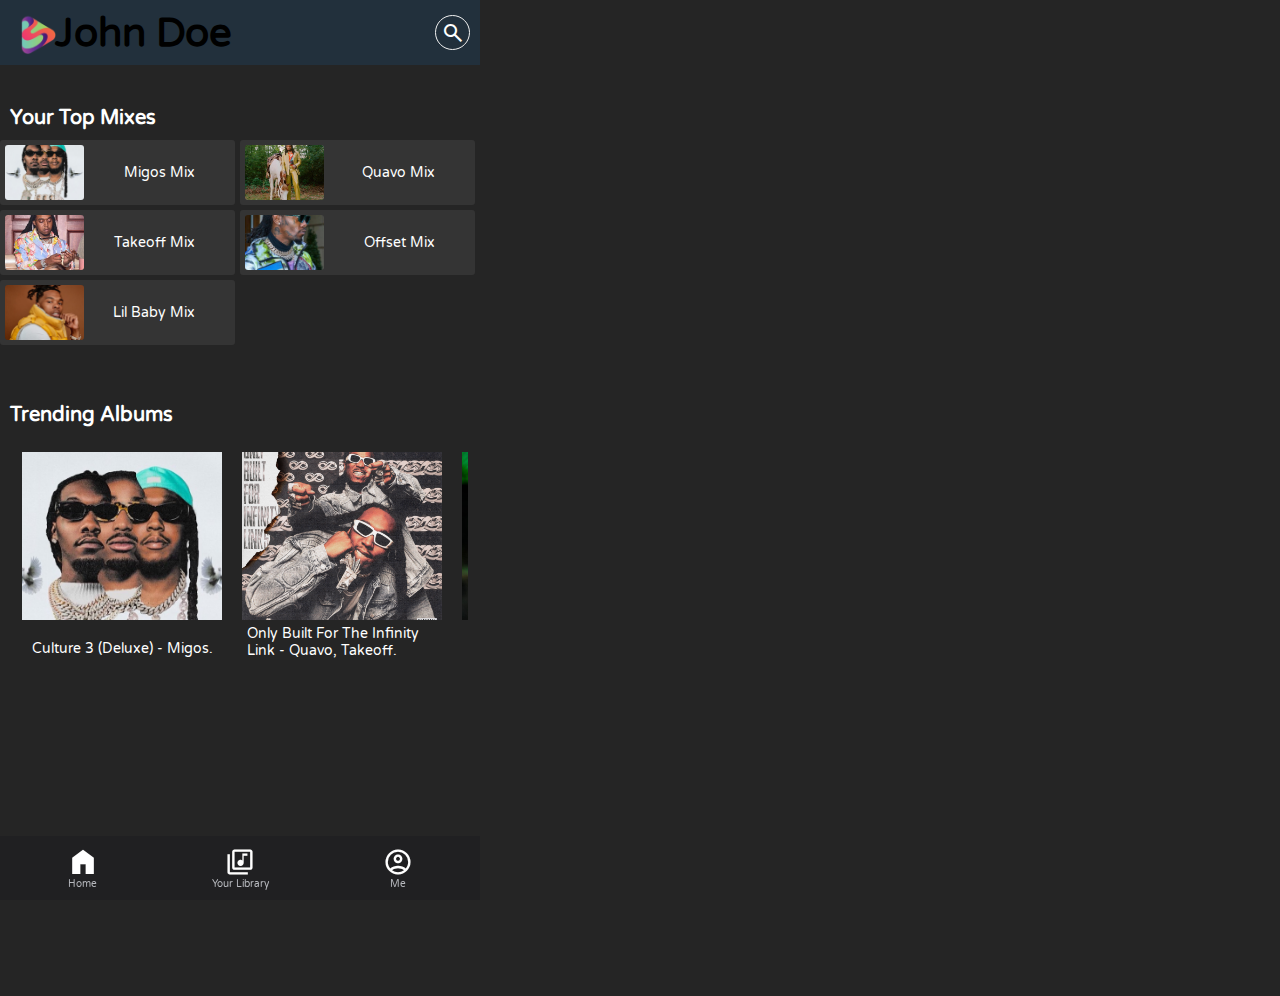
<file: index.html>
<!DOCTYPE html>
<html lang="en">
<head>
  <meta charset="UTF-8">
  <meta http-equiv="X-UA-Compatible" content="IE=Edge">
  <link rel="shortcut icon" href="/wave_logo/wave.png" type="image/x-icon"/>
  <meta name="viewport" content="width=device-width, initial-scale=1">
   
   
   
   
   
   <!-- Primary Meta Tags -->
   <title>Wave</title>
   <meta name="title" content="Wave">
   <meta name="description" content="Listen to free online songs and playlists, whenever you want!">
   
   <!-- Open Graph / Facebook -->
   <meta property="og:type" content="website">
   <meta property="og:url" content=`${location.href}`>
   <meta property="og:title" content="Wave">
   <meta property="og:description" content="Listen to free online songs and playlists, whenever you want!">
   <meta property="og:image" content="/wave_logo/wave.png">
   
   <!-- Twitter -->
   <meta property="twitter:card" content="summary_large_image">
   <meta property="twitter:url" content=`${location.href}`>
   <meta property="twitter:title" content="Wave">
   <meta property="twitter:description" content="Listen to free online songs and playlists, whenever you want!">
   <meta property="twitter:image" content="/wave_logo/wave.png">
   
   
   
   
   
   
   
   

<link rel="stylesheet" href="https://fonts.googleapis.com/css2?family=Material+Symbols+Outlined:opsz,wght,FILL,GRAD@48,400,0,0" />

<link href="https://fonts.googleapis.com/css2?family=Varela+Round&display=swap" rel="stylesheet">

<link rel="stylesheet" href="https://fonts.googleapis.com/css2?family=Material+Symbols+Outlined:opsz,wght,FILL,GRAD@20..48,100..700,0..1,-50..200" />

  
  <!-- HTML -->
  

  <!-- Custom Styles -->
    <script src="main.js" defer></script>

  <link rel="stylesheet" href="style.css">
</head>

<body>
  <!-- Project -->
  
  <header>
   <div class="logo username">
     <img src="/wave_logo/wave.png" alt="">
     <h1>John Doe</h1>
   </div>
   <button class="material-symbols-outlined">
   <a href="search.html">search</a>
   </button>
  </header>
  
  
  
  <div class="daily_mix_container">
   <h2>Your Top Mixes</h2>
   <div class="wrapper">
     
    <div class="card__">
      <div class="card_img">
        <img src="/playlist logo/migos_mix_img.jpg" alt="">
      </div>
      <p>Migos Mix</p>
    </div>
    
      <div class="card__">
      <div class="card_img">
        <img src="/playlist logo/quavo_mixe_img.png" alt="">
      </div>
      <p>Quavo Mix</p>
    </div>
    
        <div class="card__">
          <div class="card_img">
            <img src="/playlist logo/takeoff_mix_img.png" alt="">
          </div>
          <p>Takeoff Mix</p>
        </div>
        
        <div class="card__">
          <div class="card_img">
            <img src="/playlist logo/offset_mix_img.png" alt="">
          </div>
          <p>Offset Mix</p>
        </div>
    
        <div class="card__">
          <div class="card_img">
            <img src="/playlist logo/lil baby_mix_img.jpeg" alt="">
          </div>
          <p>Lil Baby Mix</p>
        </div>
        
   </div>
  </div>
  
  
  <div class="album_container">
    <h2>
    Trending Albums
    </h2>
    <div class="album_wrapper">
      
    <div class="album_card">
      <div class="album_cover">
      <img src="/trending_albums_cover/Culture-3-cover.jpeg" alt="">
      </div>
      <p>Culture 3 (Deluxe) - Migos.</p>
    </div>  
      
    <div class="album_card">
      <div class="album_cover">
      <img src="/trending_albums_cover/infinity_link_img.jpg" alt="">
      </div>
      <p>Only Built For The Infinity Link - Quavo, Takeoff.</p>
    </div>  
      
      
     <div class="album_card">
      <div class="album_cover">
      <img src="/trending_albums_cover/god did album_cover.jpeg" alt="">
      </div>
      <p>God Did - Dj Khaled.</p>
    </div>  
    
     <div class="album_card">
      <div class="album_cover">
       <img src="/trending_albums_cover/her_lost_cover.jpeg" alt="">
      </div>
      <p>Her Lost - Drake, 21Savage</p>
     </div>
    
    
  </div>
  </div>
  
  
   <div class="nav_bottom">
     <div class="nav_btn">
    <button class="active material-symbols-outlined">
        home
    </button> 
    <span>Home</span>
     </div>
     
     <div class="nav_btn">
   <button class="material-symbols-outlined">
    <a href="/library.html" target="_blank">
      library_music
    </a>
   </button>
    <span>Your Library </span>
     </div>
      
      <div class="nav_btn">
   <button class="material-symbols-outlined">
     
     <a href="/account.html" target="_blank">
      account_circle
     </a>

      </button>
      <span>Me</span>
      </div>
 </div>
  
  
  
 
</body>
</html>
</file>
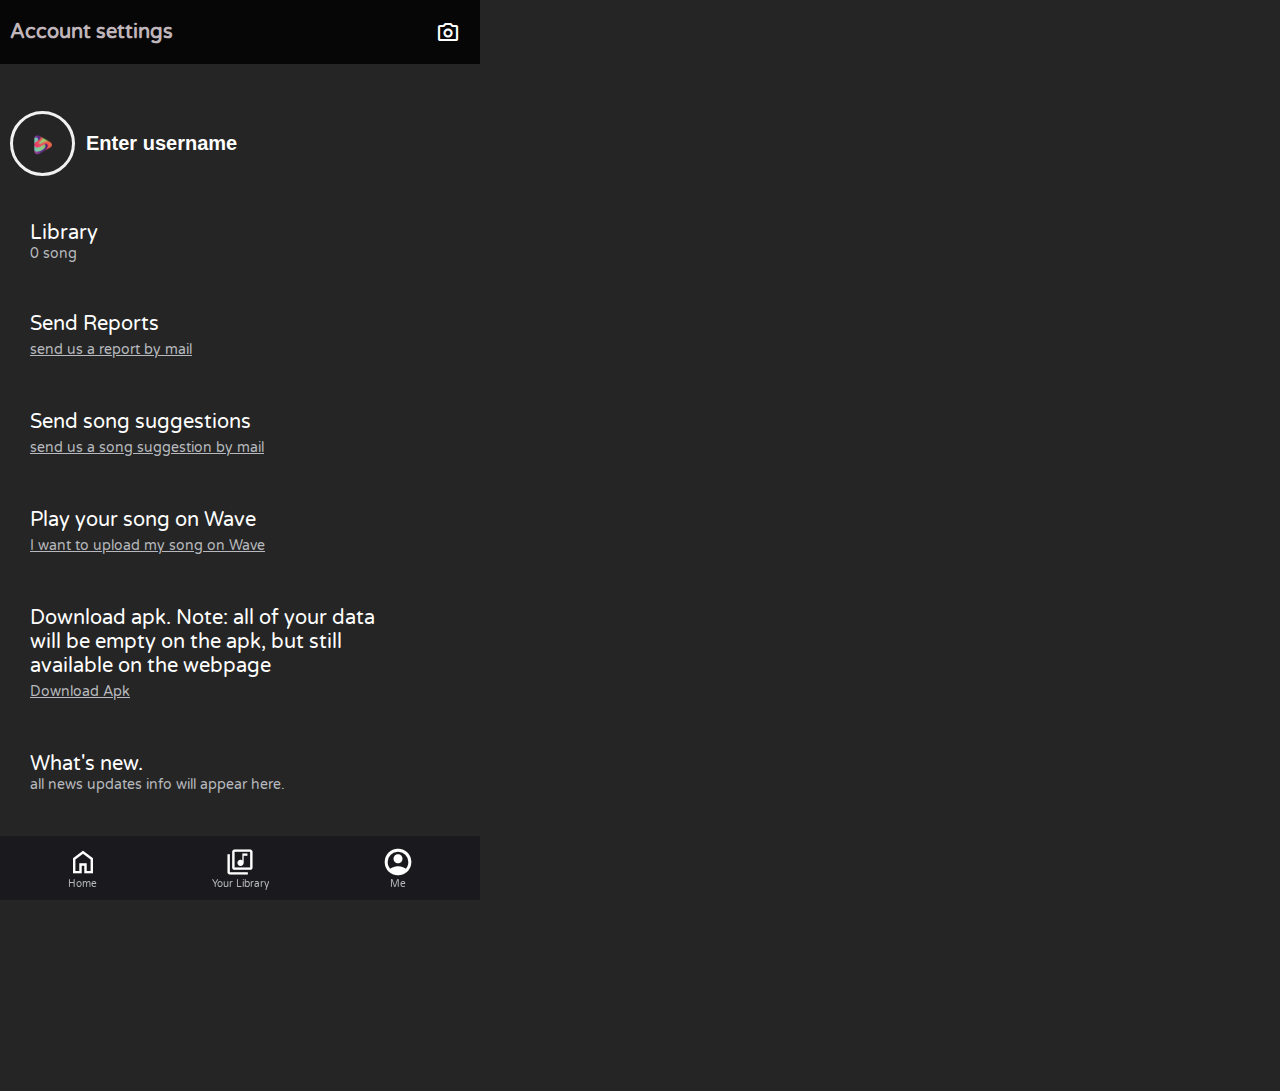
<file: account.html>
<!DOCTYPE html>
<html lang="en">
<head>
  <meta charset="UTF-8">
  <meta name="viewport" content="width=device-width, initial-scale=1.0">
  <meta http-equiv="X-UA-Compatible" content="ie=edge">
  
  <link rel="stylesheet" href="https://fonts.googleapis.com/css2?family=Material+Symbols+Outlined:opsz,wght,FILL,GRAD@48,400,0,0" />

<link href="https://fonts.googleapis.com/css2?family=Varela+Round&display=swap" rel="stylesheet">

<link rel="stylesheet" href="https://fonts.googleapis.com/css2?family=Material+Symbols+Outlined:opsz,wght,FILL,GRAD@20..48,100..700,0..1,-50..200" />

  
  <link rel="stylesheet" href="/account.css">
  <script src='/account.js' defer></script>
  <title>wave / account</title>
</head>
<body>
  
  <div class="setting__">
  <h1>Account settings</h1>
  <label for="InputFile" class="material-symbols-outlined">
    photo_camera
    <input type="file" name="" id="InputFile">
  </label>
  </div>
  
  <header>
    <div class="user_profile">
      
      <div class="image">
        <img src="" alt="">
      </div>
      
      <input type="text" name="" id="InputUsername" accept="image/*">
    </div>
   
  </header>
  
  
  
<aside>
  
  <div class="content">
    <h5>Library</h5>
    <p></p>
  </div>
  
  <div class="content">
    <h5>Send Reports</h5>
  <a href="mailto:wave.send.report@gmail.com?bcc=wave.send.report@gmail.com&subject=Send reports">
  send us a report by mail
      </a>
  </div>
  
    <div class="content">
    <h5>Send song suggestions</h5>
  <a href="mailto:wave.send.suggestion@gmail.com?bcc=wave.send.suggestion@gmail.com&subject=Send song suggestion">
  send us a song suggestion by mail
      </a>
  </div>
  
 <div class="content">
    <h5>Play your song on Wave</h5>
    <a href="mailto:wave.send.song@gmail.com?bcc=wave.send.song@gmail.com&subject=Upload my song on wave">
   I want to upload my song on Wave
    </a>
  </div>
  
  <div class="content">
    <h5>Download apk. Note: all of your data will be empty on the apk, but still available on the webpage</h5>
    <a href="https://www.webintoapp.com/store/91826" target="_blank">
      Download Apk
    </a>
  </div>
  
  <div class="content">
    <h5>What's new.</h5>
    <p>
  all news updates info will appear here. 
  </p>
  </div>
  
</aside>
  
  
  
  <div class="nav_bottom">
     <div class="nav_btn">
    <button class="material-symbols-outlined">
      <a href="index.html" target="_parent">
        home
        </a>
    </button> 
    <span>Home</span>
     </div>
     
     <div class="nav_btn">
   <button class="material-symbols-outlined">
     <a href="/library.html" target="_parent">
       library_music
     </a>
   </button>
    <span>Your Library </span>
     </div>
      
      <div class="nav_btn">
   <button class="active material-symbols-outlined">
     
     <a href="/account.html" target="_parent">
      account_circle
     </a>

      </button>
      <span>Me</span>
      </div>
     </div>
  
 
</body>
</html>
</file>
<file: style.css>
*
{
  margin :0;
  padding :0;
  box-sizing: border-box;
}

body
{
    font-size: 15pt;
    width:min(100%,480px);
    height :100vh;
    transition :all .2s ease-in-out ;
    font-family: 'Varela Round', sans-serif;
    background : #252525;
}


header
{
 width:min(100%,480px);
 position :fixed ;
 top: 0;
 left: 0;
 display :flex;
 justify-content :space-between;
 align-items :center ;
 padding :10px ;
 background : #22303C ;
 z-index :10 ;
}

header .logo 
{
  width :70%;
  height :45px;
  display :flex;
  justify-content :flex-start;
  align-items :center ;
  padding :10px ;
}



header .logo img
{
  width :35px;
  height :35px;
  transform : scale(3);
  object-fit :cover ;
  display :block ;
}

header .username input
{
  font-size:1em;
  color:#FFFFFF ;
  background :transparent ;
  border :1px solid transparent ;
  width: 70%;
  font-weight :700 ;
  text-overflow :ellipsis ;
  margin:0 3px 0;
  padding :5px ;
  outline :none ;
  user-select: none;
}

header button 
{
  background :transparent ;
  display :block ;
  width :35px;
  height :35px;
  border-radius :50%;
  border :1px solid #F1F1F1 ;
  outline :none ;
  color :#FFFFFF ;
}

header button a 
{
  text-decoration :none ;
  color :#FFFFFF ;
  outline :none ;
}

.daily_mix_container 
{
  width: min(100%,480px);
  margin :20% auto 0 ;
}

.daily_mix_container h2
{
  padding: 10px ;
  font-size :1em ;
  color:#FFFFFF ;
}

.daily_mix_container .wrapper
{
 width:100%;
 display :flex ;
 justify-content :left;
 align-items :center ;
 flex-wrap :wrap ;
 gap:5px ;
}


.wrapper .card__ 
{
 width:49%;
 height:65px;
 display:flex ;
 justify-content :space-between;
 align-items :center ;
 /*background : #3A3560 ;*/
 background : rgba(183,185,190,.1);
 border-radius :3px;
 padding :5px ;
 /*box-shadow :0 0 3px rgba(6,6,6,3);*/
}


.wrapper .card__ .card_img 
{
  width:35%;
  height:100%;
}

.card__  .card_img img 
{
  width :100%;
  height :100%;
  border-radius :3px ;
  object-fit :cover ;
}


.card__ p 
{
  padding :5px ;
  font-size:.7em ;
  color:#FFFFFF ;
  margin-right :30px ;
  /*color:#F1554C ;*/
  color :#FFFFFF ;
}


.album_container 
{
  width :min(100%,480px);
  margin :10% auto 0 ;
  overflow :hidden ;
}

.album_container h2 
{
  font-size:1em ;
  color:#FFFFFF ;
  padding :10px ;
}

.album_wrapper 
{
  width:95%;
  margin :5px auto 0 ;
  display :flex;
  justify-content :left ;
  align-items :center ;
  overflow :scroll ;
}

.album_wrapper  .album_card
{
  min-width :200px;
  height : 210px;
  margin :10px ;
  display :flex ;
  justify-content :space-between ;
  align-items :center ;
  flex-direction :column ;
}

.album_cover 
{
  width: 100%;
  height :80%;
}

.album_cover img 
{
  width :100%;
  height :100%;
  object-fit :cover ;
}

.album_card p 
{
  font-size :.7em ;
  padding :5px ;
  color:#FFFFFF;
}

.nav_bottom
{
  width :min(100%,480px);
  position :fixed ;
  bottom :0 ;
  left :0 ;
  display :flex ;
  justify-content :center ;
  align-items :center ;
  z-index :10;
  padding :10px ;
  background : rgba(22,23,29,.3);
}

.nav_btn 
{
  display :flex;
  justify-content :center ;
  align-items :center ;
  flex-direction :column ;
  flex-grow :1 ;
}


.nav_btn button 
{
  outline: none ;
  background :transparent ;
  border :1px solid transparent ;
  font-size :1.5em;
  color:#FFFFFF ;
}
.nav_btn .active
{
  font-variation-settings:
  'FILL' 10,
  'wght' 700,
  'GRAD' 0,
  'opsz' 48
}
.nav_btn button a 
{
  outline:none ;
  text-decoration :none ;
  color:#FFFFFF ;
}

.nav_btn span 
{
  font-size:.5em;
  color : #B7B9BE;
}
</file>
<file: account.css>
*
{
  margin :0;
  padding :0;
  box-sizing: border-box;
}

body
{
    font-size: 15pt;
    width:min(100%,480px);
    height :100vh;
    transition :all .2s ease-in-out ;
    font-family: 'Varela Round', sans-serif;
    background : #252525;
}


.setting__
{
 width:min(100%,480px);
 position :fixed ;
 top: 0;
 z-index :10 ;
 left :0 ;
 background : rgba(6,6,6,1);
 padding :10px ;
 display :flex ;
 justify-content :space-between ;
 align-items :center ;
}

.setting__ h1 
{
  font-size: 1em ;
  color : #C0B5BB;
}

.setting__ input 
{
  display :none;
}

.setting__ label 
{
  padding :10px ;
  color :#FFFFFF ;
  font-size :1.2em ;
}
header
{
 width:min(100%,480px);
 height :95px;
 display :flex ;
 justify-content :center ;
 align-items :center ;
 margin :20% auto 0 ;
}




.user_profile 
{
  display :flex ;
  justify-content :flex-start ;
  align-items :center ;
  padding :10px ;
  flex-grow :1 ;
  height :100%;
  
}



.user_profile input 
{
  outline :none ;
  border :1px solid transparent ;
  background :transparent ;
  margin :0 10px 0;
  width :40%;
  font-size :1em ;
  color: #FFFFFF ;
  font-weight :700 ;
  text-overflow :ellipsis ;
}

.user_profile .image 
{
  width :65px;
  height :65px;
  border :3px solid  #F1F1F1;
  border-radius :50%;
  overflow :hidden ;
  padding :3px ;
  display :flex ;
  justify-content :center ;
  align-items :center ;
}

.image img 
{
  width :100%;
  height:100%;
  object-fit :cover ;
  border-radius :50%;
}




aside 
{
  width:min(80%,480px);
  display :flex ;
  justify-content :flex-start ;
  align-items :left ;
  flex-direction :column ;
  height :100vh;
  padding :5px ;
}

aside .content 
{
  width :100%;
  height :auto;
  margin :20px ;
  padding :5px ;
}

.content h5 
{
  font-size :1em ;
  color :#FFFFFF ;
  font-weight :300 ;
}

.content p
{
  font-weight :200 ;
  color : #B7B9BE ;
  font-size :.7em;
}

.content a 
{
  font-weight :200;
  color : #B7B9BE;
  font-size :.7em;
}

.nav_bottom
{
  width :min(100%,480px);
  position :fixed ;
  bottom :0 ;
  left :0 ;
  display :flex ;
  justify-content :center ;
  align-items :center ;
  z-index :10;
  padding :10px ;
  background : rgba(22,23,29,.8);
}

.nav_btn 
{
  display :flex;
  justify-content :center ;
  align-items :center ;
  flex-direction :column ;
  flex-grow :1 ;
}


.nav_btn button 
{
  outline: none ;
  background :transparent ;
  color :#FFFFFF ;
  border :1px solid transparent ;
  font-size :1.5em;
}
.nav_btn .active
{
  font-variation-settings:
  'FILL' 10,
  'wght' 700,
  'GRAD' 0,
  'opsz' 48
}
.nav_btn button a 
{
  outline:none ;
  color :#FFFFFF ;
  text-decoration :none ;
}

.nav_btn span 
{
  font-size:.5em;
  color : #B7B9BE;
}
</file>
